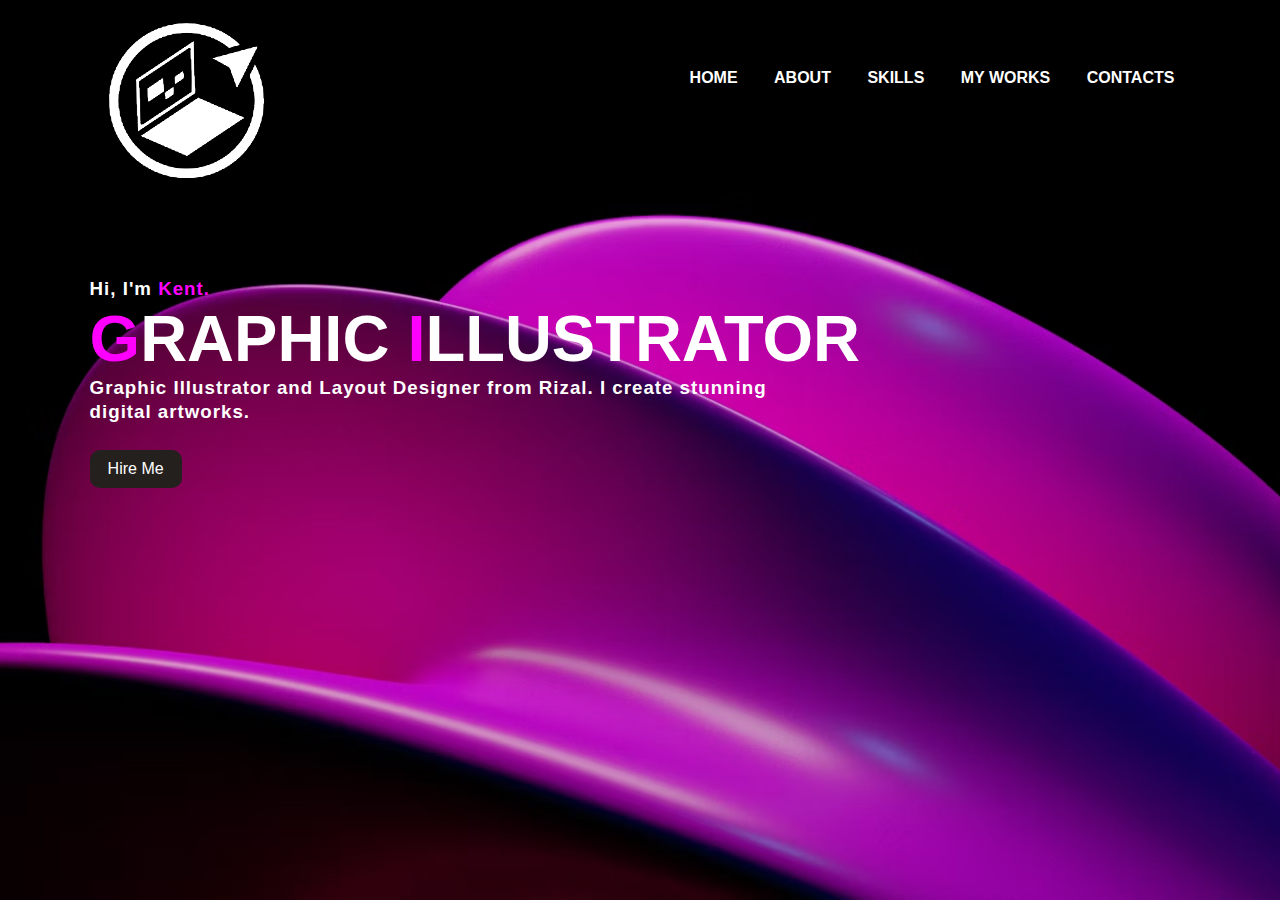
<file: index.html>
<!DOCTYPE html>
<html lang="en">
<head>
    <meta charset="UTF-8">
    <meta name="viewport" content="width= , initial-scale=1.0">
    <title>My Portfolio</title>
    <link rel="stylesheet" href="style.css">
</head>
<body>
    <div class="main">
        <div class="navbar">
            <img src="pic/logo kent.png" class="logo">
            

            <ul>
                <li><a href="home.html">HOME</a></li>
                <li><a href="about.html">ABOUT</a></li>
                <li><a href="skills.html">SKILLS</a></li>
                <li><a href="my works.html">MY WORKS</a></li>
                <li><a href="contacts.html">CONTACTS</a></li>

            </ul>
        </div>

        <div class= "info">
            <h3>Hi, I'm <span>Kent<span>.</h3>
            <h1><span>G</span>RAPHIC <span>I</span>LLUSTRATOR</h1>
            <h3> Graphic Illustrator and Layout Designer from Rizal.
                I create stunning <br> digital artworks.  </h3>
                <a href="hire me.html">Hire Me</a>
        </div>

        
    </div>
</body>
</html>
</file>
<file: style.css>
*{
    margin:0;
    padding: 0;
}

.main{
    width:100%;
    background: url(pic/website\ background\ image.png);
    background-position: center;
    background-size: cover;
    height: 100vh;
    position: relative;
    font-family: sans-serif;
}

.navbar{
    width: 86%;
    display: flex;
    margin: auto;
    padding: 15x 0;
    align-items: center;
    justify-content: space-between;

}
.navbar.logo{
    width: 160px;
    cursor: pointer;
    margin-top: -3%;
    margin-left: -2%;

}

ul{
margin-top: -4%
}
ul li{
    list-style: none;
    display:inline-block;
    padding: 10px 16px;
}
ul li a{
    font-size: 16px;
    font-weight: bold;
    text-decoration: none;
    color: white;
    margin-top: -3%;;
    transition: .4s ease;
}

ul li a:hover{
    color: mediumvioletred;
}
.info{
    margin-left: 7%;
    margin-top: 6%;   
    color: white;
}
.info h1{
    font-size: 65px;
    color: white;
}
.info h3{
    
    font-size: 18 px;
    letter-spacing: 1px;
    line-height:24px ;
}
.info span{
    color: fuchsia;
}
.info a{
    text-decoration: none;
    color:white;
    background:rgb(36, 32, 30);
    margin:26px 0 ;
    padding: 10px 18px;
    border-radius: 10px;
    display: inline-block;
    transition: .4s ease;
}
.info a :hover{
    background: rgb(255, 71, 209);
}
</file>
